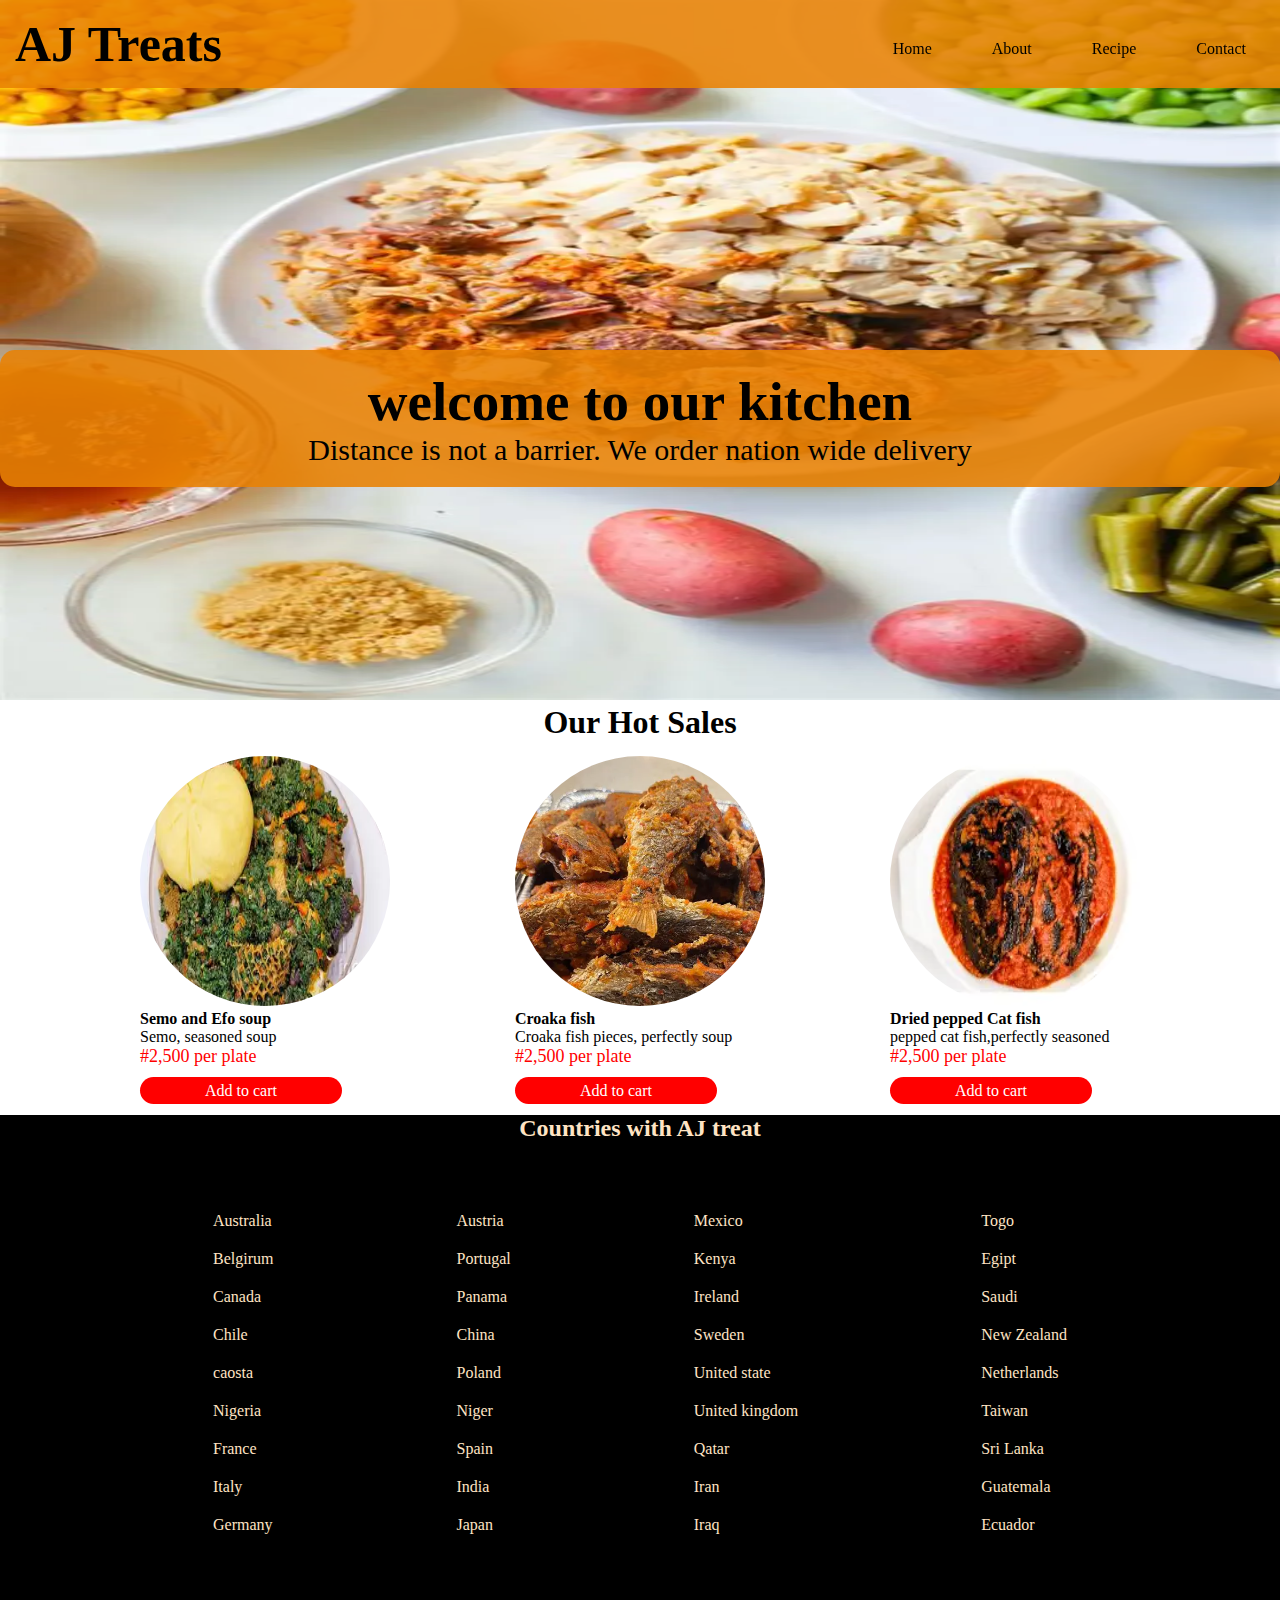
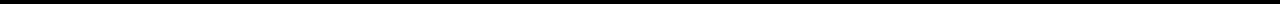
<file: index.html>
<!DOCTYPE html>
<html lang="en">
  <head>
    <meta charset="UTF-8" />
    <meta name="viewport" content="width=device-width, initial-scale=1.0" />
    <title>Document</title>
    <link rel="stylesheet" href="css-project.css" />
  </head>
  <body>
    <div class="main-page">

    <div class="header">
      <h1 class="business-name">AJ Treats</h1>
      <ul class="discription">
        <li class="pages">
          <a href="./css-project.html" class="page-link">Home</a>
        </li>
        <li class="pages">
          <a href="./about.html" class="page-link">About</a>
        </li>
        <li class="pages">
          <a href="./recipe.html" class="page-link">Recipe</a>
        </li>
        <li class="pages">
          <a href="./contact.html" class="page-link">Contact</a>
        </li>
      </ul>
    </div>

    <div class="main-background">
      <img
        src="../IMAGES/background-image.webp"
        alt="background-image"
        class="background-image"
      />
      
    </div>
    <div class="welcome">
        <h1 class="welcome-head">welcome to our kitchen</h1>
        <p class="welcome-speech">
          Distance is not a barrier. We order nation wide delivery
        </p>
      </div>

    </div>

    <h1 class="second-head">Our Hot Sales</h1>
    <div class="second-section">
      <div class="item">
        <figure>
          <img class="img" src="../IMAGES/semo-and-soup.webp" alt="" />
          <figcaption class="caption">
            <p><b>Semo and Efo soup</b></p>
            <p>Semo, seasoned soup</p>
            <p class="price">#2,500 per plate</p>
            <a href="" class="order">Add to cart</a>
          </figcaption>
        </figure>
      </div>

      <div class="item">
        <figure>
          <img class="img" src="../IMAGES/croaka-fish.webp" alt="" />
          <figcaption class="caption">
            <p><b>Croaka fish</b></p>
            <p>Croaka fish pieces, perfectly soup</p>
            <p class="price">#2,500 per plate</p>
            <a href="" class="order">Add to cart</a>
          </figcaption>
        </figure>
      </div>

      <div class="item">
        <figure>
          <img
            class="img"
            src="../IMAGES/dried-peppered-cat-fish.webp"
            alt=""
          />
          <figcaption class="caption">
            <p><b>Dried pepped Cat fish</b></p>
            <p>pepped cat fish,perfectly seasoned</p>
            <p class="price">#2,500 per plate</p>
            <a href="" class="order">Add to cart</a>
          </figcaption>
        </figure>
      </div>
    </div>
    <footer>
      <h2 class="footer-head">Countries with AJ treat</h2>
      <div class="main-footer">
        <div class="first-foot">
          <p class="list">Australia</p>
          <p class="list">Belgirum</p>
          <p class="list">Canada</p>
          <p class="list">Chile</p>
          <p class="list">caosta</p>
          <p class="list">Nigeria</p>
          <p class="list">France</p>
          <p class="list">Italy</p>
          <p class="list">Germany</p>
        </div>

        <div class="first-foot">
          <p class="list">Austria</p>
          <p class="list">Portugal</p>
          <p class="list">Panama</p>
          <p class="list">China</p>
          <p class="list">Poland</p>
          <p class="list">Niger</p>
          <p class="list">Spain</p>
          <p class="list">India</p>
          <p class="list">Japan</p>
        </div>

        <div class="first-foot">
          <p class="list">Mexico</p>
          <p class="list">Kenya</p>
          <p class="list">Ireland</p>
          <p class="list">Sweden</p>
          <p class="list">United state</p>
          <p class="list">United kingdom</p>
          <p class="list">Qatar</p>
          <p class="list">Iran</p>
          <p class="list">Iraq</p>
        </div>

        <div class="first-foot">
          <p class="list">Togo</p>
          <p class="list">Egipt</p>
          <p class="list">Saudi</p>
          <p class="list">New Zealand</p>
          <p class="list">Netherlands</p>
          <p class="list">Taiwan</p>
          <p class="list">Sri Lanka</p>
          <p class="list">Guatemala</p>
          <p class="list">Ecuador</p>
        </div>
      </div>
    </footer>
  </body>
</html>
</file>
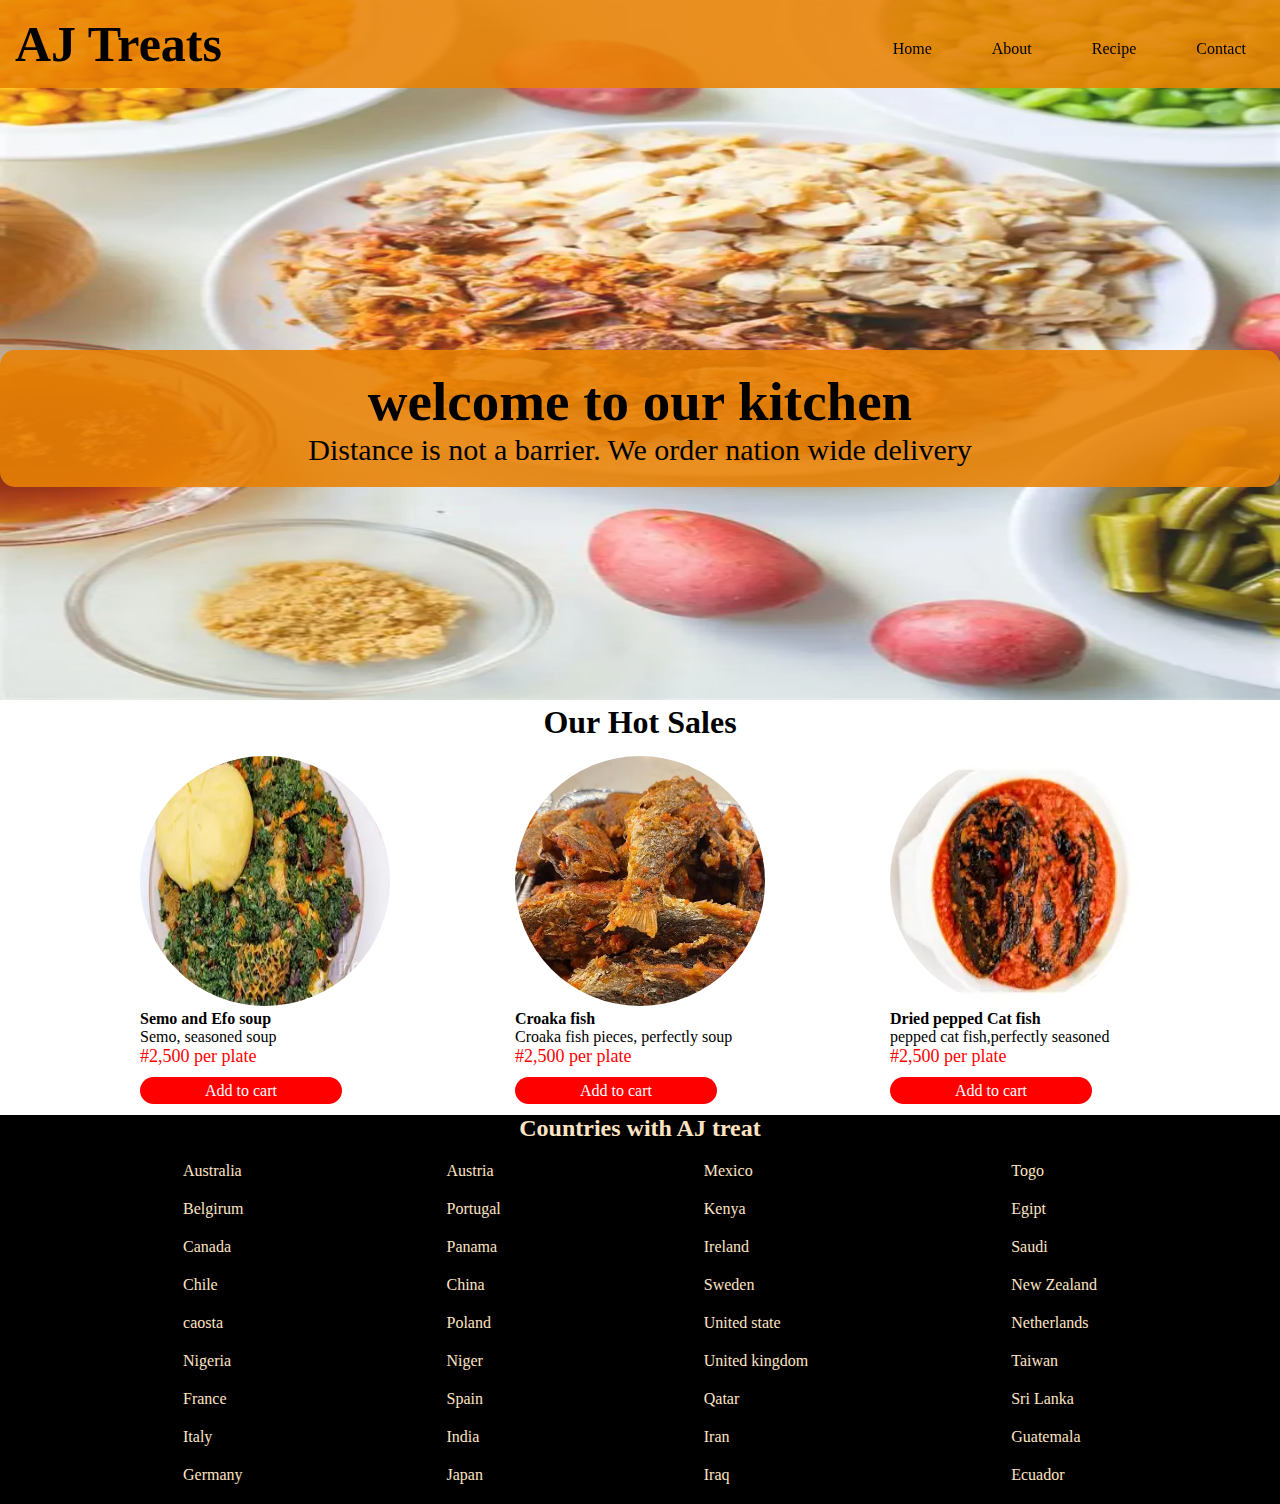
<file: css-project/index.html>
<!DOCTYPE html>
<html lang="en">
  <head>
    <meta charset="UTF-8" />
    <meta name="viewport" content="width=device-width, initial-scale=1.0" />
    <title>Document</title>
    <link rel="stylesheet" href="css-project.css" />
  </head>
  <body>
    <div class="main-page">

    <div class="header">
      <h1 class="business-name">AJ Treats</h1>
      <ul class="discription">
        <li class="pages">
          <a href="index.html" class="page-link">Home</a>
        </li>
        <li class="pages">
          <a href="./pages/about.html" class="page-link">About</a>
        </li>
        <li class="pages">
          <a href="./pages/recipe.html" class="page-link">Recipe</a>
        </li>
        <li class="pages">
          <a href="./pages/contact.html" class="page-link">Contact</a>
        </li>
      </ul>
    </div>

    <div class="main-background">
      <img
        src="./IMAGES/background-image.webp"
        alt="background-image"
        class="background-image"
      />
      
    </div>
    <div class="welcome">
        <h1 class="welcome-head">welcome to our kitchen</h1>
        <p class="welcome-speech">
          Distance is not a barrier. We order nation wide delivery
        </p>
      </div>

    </div>

    <h1 class="second-head">Our Hot Sales</h1>
    <div class="second-section">
      <div class="item">
        <figure>
          <img class="img" src="./IMAGES/semo-and-soup.webp" alt="" />
          <figcaption class="caption">
            <p><b>Semo and Efo soup</b></p>
            <p>Semo, seasoned soup</p>
            <p class="price">#2,500 per plate</p>
            <a href="" class="order">Add to cart</a>
          </figcaption>
        </figure>
      </div>

      <div class="item">
        <figure>
          <img class="img" src="./IMAGES/croaka-fish.webp" alt="" />
          <figcaption class="caption">
            <p><b>Croaka fish</b></p>
            <p>Croaka fish pieces, perfectly soup</p>
            <p class="price">#2,500 per plate</p>
            <a href="" class="order">Add to cart</a>
          </figcaption>
        </figure>
      </div>

      <div class="item">
        <figure>
          <img
            class="img"
            src="./IMAGES/dried-peppered-cat-fish.webp"
            alt=""
          />
          <figcaption class="caption">
            <p><b>Dried pepped Cat fish</b></p>
            <p>pepped cat fish,perfectly seasoned</p>
            <p class="price">#2,500 per plate</p>
            <a href="" class="order">Add to cart</a>
          </figcaption>
        </figure>
      </div>
    </div>
    <footer>
      <h2 class="footer-head">Countries with AJ treat</h2>
      <div class="main-footer">
        <div class="first-foot">
          <p class="list">Australia</p>
          <p class="list">Belgirum</p>
          <p class="list">Canada</p>
          <p class="list">Chile</p>
          <p class="list">caosta</p>
          <p class="list">Nigeria</p>
          <p class="list">France</p>
          <p class="list">Italy</p>
          <p class="list">Germany</p>
        </div>

        <div class="first-foot">
          <p class="list">Austria</p>
          <p class="list">Portugal</p>
          <p class="list">Panama</p>
          <p class="list">China</p>
          <p class="list">Poland</p>
          <p class="list">Niger</p>
          <p class="list">Spain</p>
          <p class="list">India</p>
          <p class="list">Japan</p>
        </div>

        <div class="first-foot">
          <p class="list">Mexico</p>
          <p class="list">Kenya</p>
          <p class="list">Ireland</p>
          <p class="list">Sweden</p>
          <p class="list">United state</p>
          <p class="list">United kingdom</p>
          <p class="list">Qatar</p>
          <p class="list">Iran</p>
          <p class="list">Iraq</p>
        </div>

        <div class="first-foot">
          <p class="list">Togo</p>
          <p class="list">Egipt</p>
          <p class="list">Saudi</p>
          <p class="list">New Zealand</p>
          <p class="list">Netherlands</p>
          <p class="list">Taiwan</p>
          <p class="list">Sri Lanka</p>
          <p class="list">Guatemala</p>
          <p class="list">Ecuador</p>
        </div>
      </div>
    </footer>
  </body>
</html>
</file>
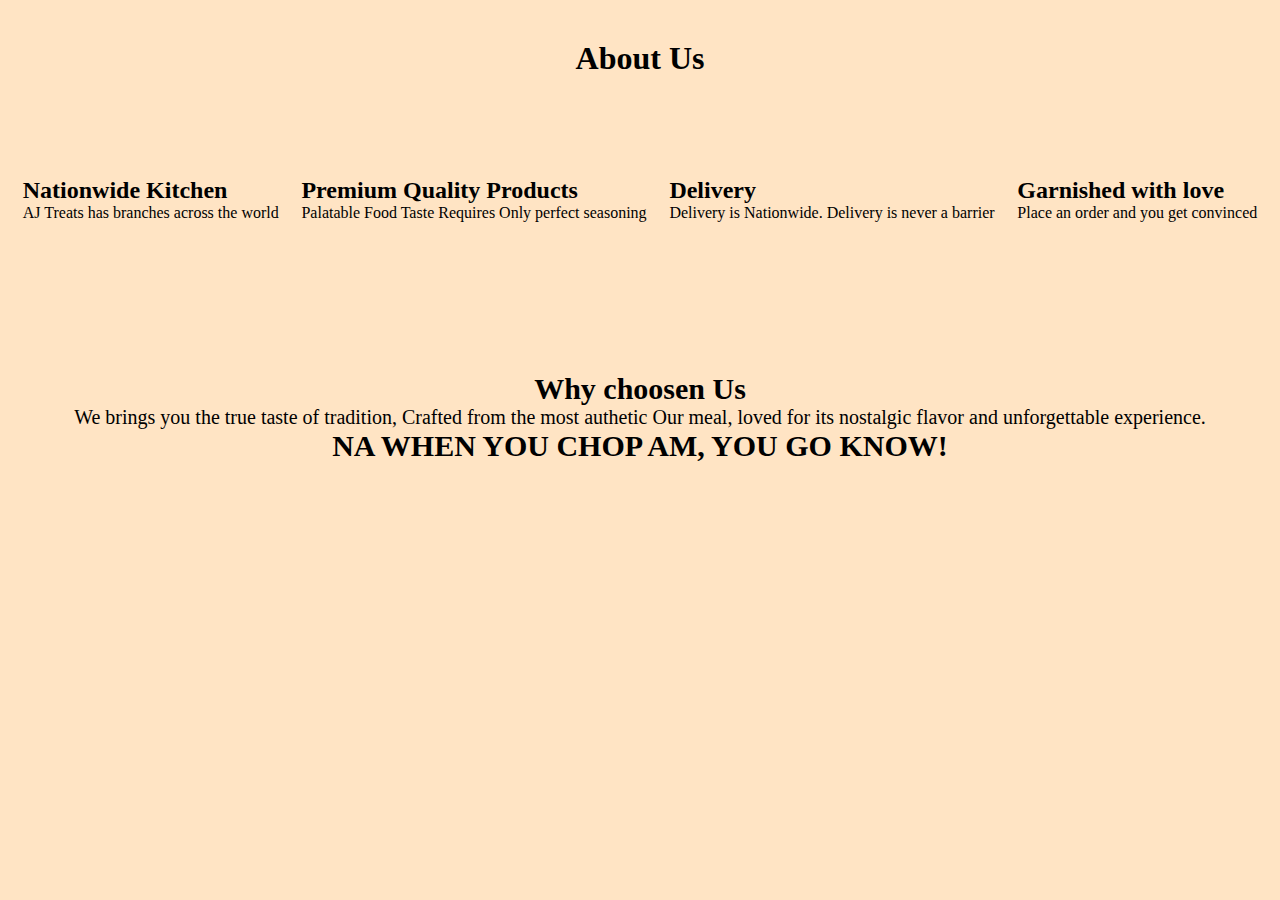
<file: css-project/pages/about.html>
<!DOCTYPE html>
<html lang="en">
  <head>
    <meta charset="UTF-8" />
    <meta name="viewport" content="width=device-width, initial-scale=1.0" />
    <title>Document</title>
    <link rel="stylesheet" href="about.css" />
  
  </head>
  <body>

    

    <h1>About Us</h1>
    <div class="main-body">
      <div>
        <h2>Nationwide Kitchen</h2>
        <p>AJ Treats has branches across the world</p>
      </div>

      <div>
        <h2>Premium Quality Products</h2>
        <p>Palatable Food Taste Requires Only perfect seasoning</p>
      </div>

      <div>
        <h2>Delivery</h2>
        <p>Delivery is Nationwide. Delivery is never a barrier</p>
      </div>

      <div>
        <h2>Garnished with love</h2>
        <p>Place an order and you get convinced</p>
      </div>
    </div>

    <div class="sub-class">
      <div>
        <h2>Why choosen Us</h2>
        <p>
          We brings you the true taste of tradition, Crafted from the most
          authetic Our meal, loved for its nostalgic flavor and unforgettable
          experience.
        </p>
        <h2>NA WHEN YOU CHOP AM, YOU GO KNOW!</h2>
      </div>
    </div>
  </body>
</html>
</file>
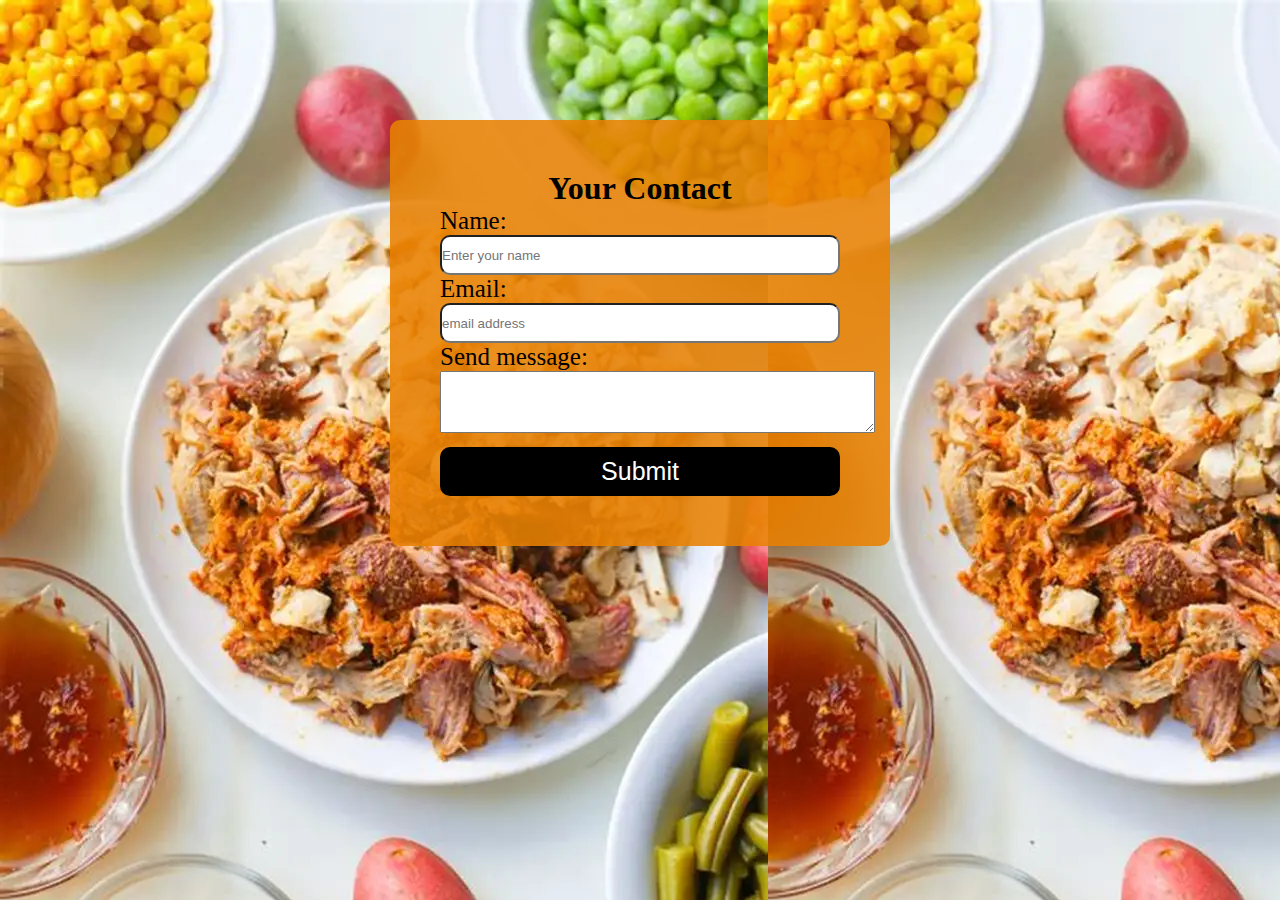
<file: css-project/pages/contact.html>
<!DOCTYPE html>
<html lang="en">
  <head>
    <meta charset="UTF-8" />
    <meta name="viewport" content="width=device-width, initial-scale=1.0" />
    <title>Document</title>
    <link rel="stylesheet" href="contact.css" />
  </head>
  <body>
    <form action="">
      <h1>Your Contact</h1>
      <div>
        <label for="name">Name:</label>
        <input type="text" class="requirements" placeholder="Enter your name" />
      </div>

      <div>
        <label for="email">Email:</label>
        <input type="email" class="requirements" placeholder="email address" />
      </div>

      <div>
        <label for="message">Send message:</label>
        <textarea rows="4" cols="52"></textarea>
      </div>

      <div>
        <input type="submit" value="Submit" class="submit" />
      </div>
    </form>
  </body>
</html>
</file>
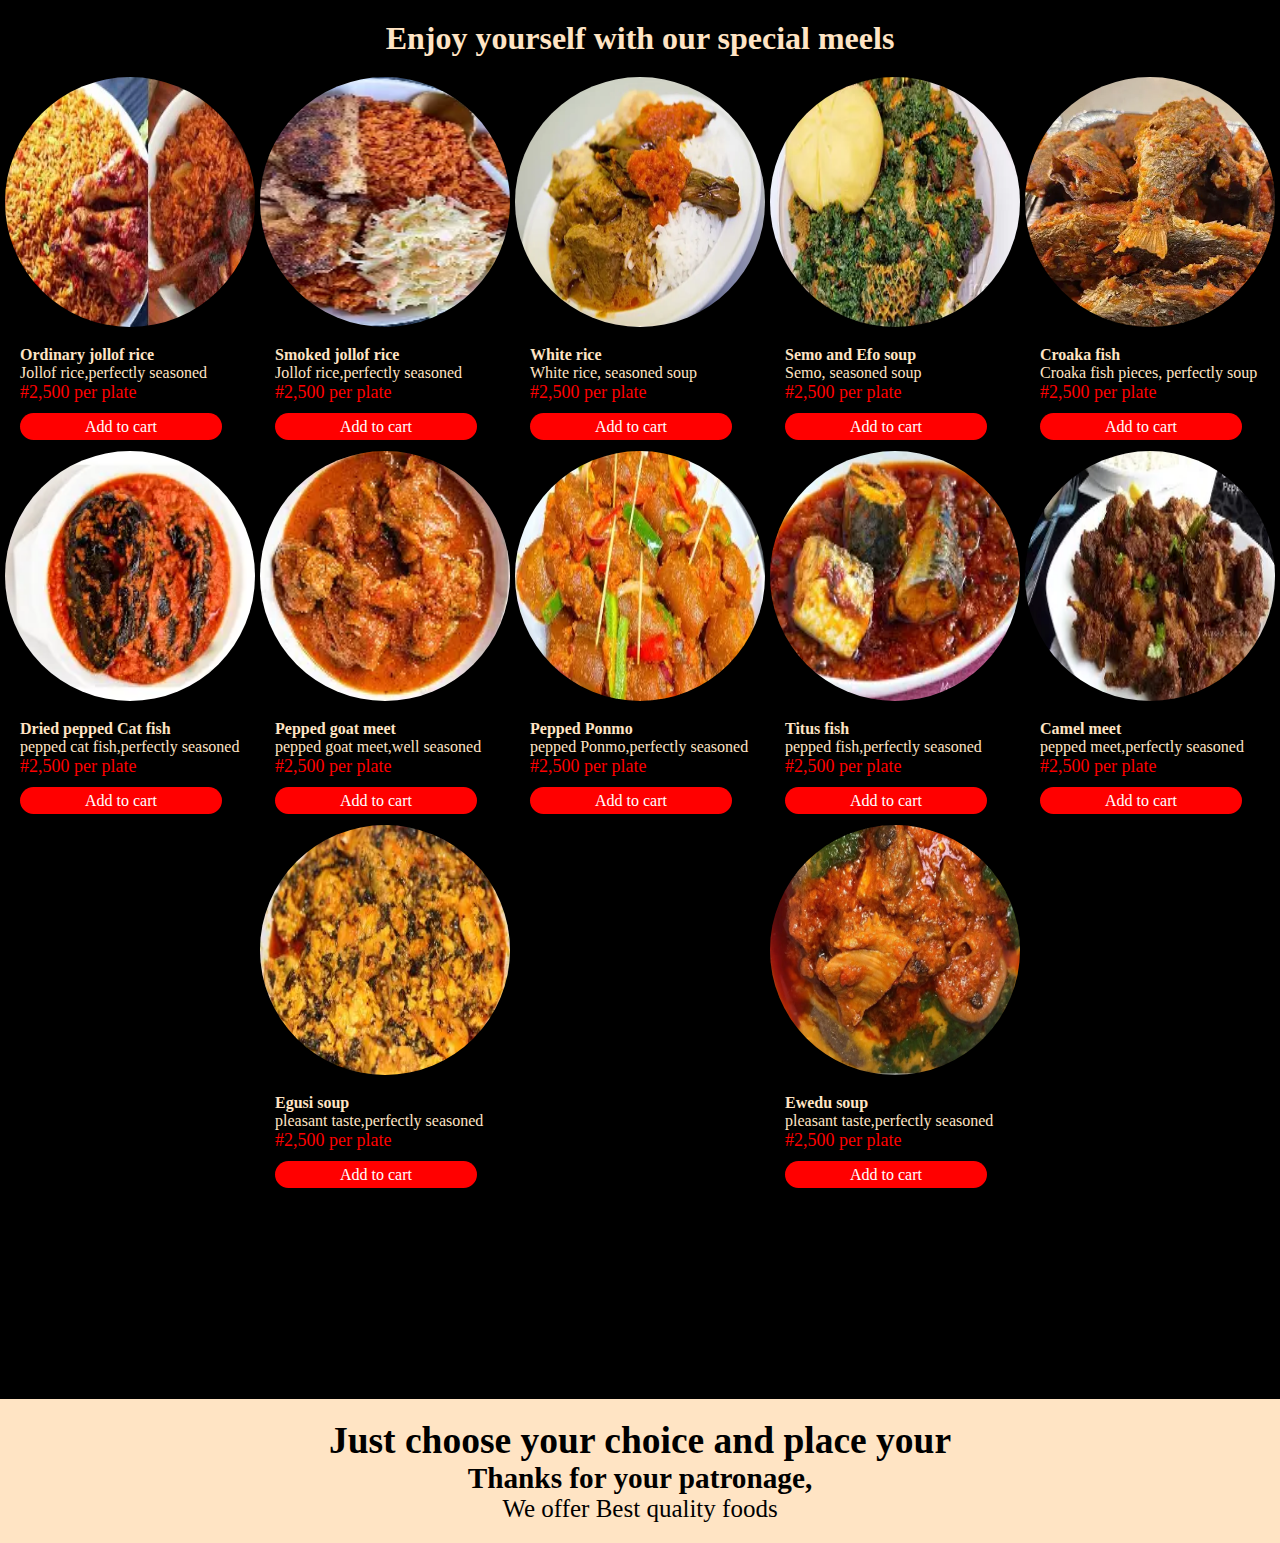
<file: css-project/pages/recipe.html>
<!DOCTYPE html>
<html lang="en">
  <head>
    <meta charset="UTF-8" />
    <meta name="viewport" content="width=device-width, initial-scale=1.0" />
    <title>Document</title>
    <link rel="stylesheet" href="recipe.css" />
  </head>
  <body>
    <div><h1>Enjoy yourself with our special meels</h1></div>
    <div class="main-background">
      <div class="item">
        <figure>
          <img src="../IMAGES/jollofrice.webp" alt="" />
          <figcaption class="caption">
            <p><b>Ordinary jollof rice</b></p>
            <p>Jollof rice,perfectly seasoned</p>
            <p class="price">#2,500 per plate</p>
            <a href="" class="order">Add to cart</a>
          </figcaption>
        </figure>
      </div>

      <div class="item">
        <figure>
          <img src="../IMAGES/smoked-jollof-rice-with-salad.webp" alt="" />
          <figcaption class="caption">
            <p><b>Smoked jollof rice</b></p>
            <p>Jollof rice,perfectly seasoned</p>
            <p class="price">#2,500 per plate</p>
            <a href="" class="order">Add to cart</a>
          </figcaption>
        </figure>
      </div>

      <div class="item">
        <figure>
          <img src="../IMAGES/white-rice.webp" alt="" />
          <figcaption class="caption">
            <p><b>White rice</b></p>
            <p>White rice, seasoned soup</p>
            <p class="price">#2,500 per plate</p>
            <a href="" class="order">Add to cart</a>
          </figcaption>
        </figure>
      </div>

      <div class="item">
        <figure>
          <img src="../IMAGES/semo-and-soup.webp" alt="" />
          <figcaption class="caption">
            <p><b>Semo and Efo soup</b></p>
            <p>Semo, seasoned soup</p>
            <p class="price">#2,500 per plate</p>
            <a href="" class="order">Add to cart</a>
          </figcaption>
        </figure>
      </div>

      <div class="item">
        <figure>
          <img src="../IMAGES/croaka-fish.webp" alt="" />
          <figcaption class="caption">
            <p><b>Croaka fish</b></p>
            <p>Croaka fish pieces, perfectly soup</p>
            <p class="price">#2,500 per plate</p>
            <a href="" class="order">Add to cart</a>
          </figcaption>
        </figure>
      </div>

      <div class="item">
        <figure>
          <img src="../IMAGES/dried-peppered-cat-fish.webp" alt="" />
          <figcaption class="caption">
            <p><b>Dried pepped Cat fish</b></p>
            <p>pepped cat fish,perfectly seasoned</p>
            <p class="price">#2,500 per plate</p>
            <a href="" class="order">Add to cart</a>
          </figcaption>
        </figure>
      </div>

      <div class="item">
        <figure>
          <img src="../IMAGES/goat-meet-soup.webp" alt="" />
          <figcaption class="caption">
            <p><b>Pepped goat meet</b></p>
            <p>pepped goat meet,well seasoned</p>
            <p class="price">#2,500 per plate</p>
            <a href="" class="order">Add to cart</a>
          </figcaption>
        </figure>
      </div>

      <div class="item">
        <figure>
          <img src="../IMAGES/ponmo.webp" alt="" />
          <figcaption class="caption">
            <p><b>Pepped Ponmo</b></p>
            <p>pepped Ponmo,perfectly seasoned</p>
            <p class="price">#2,500 per plate</p>
            <a href="" class="order">Add to cart</a>
          </figcaption>
        </figure>
      </div>

      <div class="item">
        <figure>
          <img src="../IMAGES/titus-fish-soup.webp" alt="" />
          <figcaption class="caption">
            <p><b>Titus fish</b></p>
            <p>pepped fish,perfectly seasoned</p>
            <p class="price">#2,500 per plate</p>
            <a href="" class="order">Add to cart</a>
          </figcaption>
        </figure>
      </div>

      <div class="item">
        <figure>
          <img src="../IMAGES/cammel-meet.webp" alt="" />
          <figcaption class="caption">
            <p><b>Camel meet</b></p>
            <p>pepped meet,perfectly seasoned</p>
            <p class="price">#2,500 per plate</p>
            <a href="" class="order">Add to cart</a>
          </figcaption>
        </figure>
      </div>

      <div class="item">
        <figure>
          <img src="../IMAGES/egusi-soup.webp" alt="" />
          <figcaption class="caption">
            <p><b>Egusi soup</b></p>
            <p>pleasant taste,perfectly seasoned</p>
            <p class="price">#2,500 per plate</p>
            <a href="" class="order">Add to cart</a>
          </figcaption>
        </figure>
      </div>

      <div class="item">
        <figure>
          <img src="../IMAGES/ewedu-soup.jfif" alt="" />
          <figcaption class="caption">
            <p><b>Ewedu soup</b></p>
            <p>pleasant taste,perfectly seasoned</p>
            <p class="price">#2,500 per plate</p>
            <a href="" class="order">Add to cart</a>
          </figcaption>
        </figure>
      </div>
    </div>

    <footer>
      <h2>Just choose your choice and place your</h2>
      <h3>Thanks for your patronage,</h3>
      <p>We offer Best quality foods</p>
    </footer>
  </body>
</html>
</file>
<file: css-project.css>
* {
  margin: 0px;
  padding: 0px;
  box-sizing: border-box;
}

.header {
  background-color: rgba(232, 129, 3, 0.882);
  /* position: relative; */
  position: fixed;
  z-index: 1;
  width: 100%;
}
.business-name {
  font-size: 50px;
  padding: 15px;
}
.discription {
  list-style: none;
  display: flex;
   position: absolute; 
  right: 4px;
  top: 10px;
}
.pages {
  padding: 30px;
}
.page-link {
  text-decoration: none;
  color: black;
}
.page-link:hover {
  background-color: cornsilk;
  padding: 10px;
  border-radius: 5px;
}
.background-image {
  width: 100%;
  height: 700px;
  /* opacity: 0.9; */
  background-repeat: repeat;
}
.main-page{
  position: relative; 
}
.welcome {
   position: absolute; 
   top: 350px; 
   /* right:20%; */
   width: 100%;
  background-color: rgba(232, 129, 3, 0.882);
  padding: 20px;
  border-radius: 15px;
  text-align: center;

}
.welcome-head {
  font-size: 55px;
}
.welcome-speech {
  font-size: 30px;
}
footer {
  background-color: black;
  color: bisque;
}
.footer-head {
  text-align: center;
}
.first-foot {
  padding: 10px;
}
.list {
  padding: 10px;
}
.main-footer {
  display: flex;
  justify-content: space-evenly;
  padding: 50px;
}
.img {
  width: 250px;
  height: 250px;
  border-radius: 100%;
}
.price {
  color: red;
  font-size: large;
  padding-bottom: 15px;
}
.order {
  text-decoration: none;
  width: 100%;
  padding: 5px 65px;
  background-color: red;
  border-radius: 25px;
  border: none;
  color: white;
}
.second-section {
  display: flex;
  justify-content: space-evenly;
  margin: 15px;
  flex-wrap: wrap;
}
.second-head {
  text-align: center;
}
@media screen and (max-width:768px)
{
  .discription{
    display: none;
  }
}
</file>
<file: css-project/css-project.css>
* {
  margin: 0px;
  padding: 0px;
  box-sizing: border-box;
}

.header {
  background-color: rgba(232, 129, 3, 0.882);
  /* position: relative; */
  position: fixed;
  z-index: 1;
  width: 100%;
}
.business-name {
  font-size: 50px;
  padding: 15px;
}
.discription {
  list-style: none;
  display: flex;
   position: absolute; 
  right: 4px;
  top: 10px;
}
.pages {
  padding: 30px;
}
.page-link {
  text-decoration: none;
  color: black;
}
.page-link:hover {
  background-color: cornsilk;
  padding: 10px;
  border-radius: 5px;
}
.background-image {
  width: 100%;
  height: 700px;
  opacity: 0.9;
  background-repeat: repeat;
}
.main-page{
  position: relative; 
}
.welcome {
   position: absolute; 
   top: 350px; 
   
   width: 100%;
  background-color: rgba(232, 129, 3, 0.882);
  padding: 20px;
  border-radius: 15px;
  text-align: center;

}
.welcome-head {
  font-size: 55px;
}
.welcome-speech {
  font-size: 30px;
}
footer {
  background-color: black;
  color: bisque;
}
.footer-head {
  text-align: center;
}
.first-foot {
  padding: 10px;
}
.list {
  padding: 10px;
}
.main-footer {
  display: flex;
  justify-content: space-evenly;
  /* padding: 50px; */
}
.img {
  width: 250px;
  height: 250px;
  border-radius: 100%;
}
.price {
  color: red;
  font-size: large;
  padding-bottom: 15px;
}
.order {
  text-decoration: none;
  width: 100%;
  padding: 5px 65px;
  background-color: red;
  border-radius: 25px;
  border: none;
  color: white;
}
.second-section {
  display: flex;
  justify-content: space-evenly;
  margin: 15px;
  flex-wrap: wrap;
}
.second-head {
  text-align: center;
}
@media screen and (max-width:768px)
{
  .discription{
    display: none;
  }
}
</file>
<file: css-project/pages/about.css>
* {
  padding: 0;
  margin: 0;
  box-sizing: border-box;
}
h1 {
  text-align: center;
  margin-top: 40px;
  color: black;
}
.main-body {
  display: flex;
  justify-content: space-evenly;
  margin-top: 100px;
  color: black;
}
.sub-class {
  color: black;
  text-align: center;
  font-size: 20px;
  margin-top: 150px;
}
body {
  background-color: bisque;
}
</file>
<file: css-project/pages/contact.css>
*{
    padding: 0;
    margin: 0;
    box-sizing: border-box;
}
.requirements{
    width: 100%;
    height: 40px;
    border-radius: 10px;
    
}
.submit{
     width: 100%;
     padding: 10px;
     border-radius: 10px;
     color:white;
     font-size: 25px;
     background-color: rgb(0, 0, 0);
     border: none;
     margin-top: 10px;
}
form{
    max-width: 500px;
    max-height: 500px;
    margin: auto;
    background-color: rgba(232, 129, 3, 0.882);
    padding: 50px;
    margin-top:120px ;
    border-radius: 10px;
}
h1{
    text-align: center;
}
label{
    font-size: 25px;
}
body{
    background-image:
     url(../IMAGES/background-image.webp);
}
</file>
<file: css-project/pages/recipe.css>
* {
  padding: 0px;
  margin: 0px;
  box-sizing: border-box;
}
/* figure {
  transition: trnsform 0.3s ease, box-shadow 0.3s ease;
  box-shadow: 0 4px 10px white;
} */
.main-background {
  display: flex;
  flex-wrap: wrap;
  justify-content: space-evenly;
}
img {
  width: 250px;
  height: 250px;
  border-radius: 100%;
}
h1 {
  color: bisque;
  text-align: center;
  padding: 20px;
}
body {
  background-color: black;
}
.caption {
  color: bisque;
}
.price {
  color: red;
  font-size: large;
  padding-bottom: 15px;
}
.order {
  text-decoration: none;
  width: 100%;
  padding: 5px 65px;
  background-color: red;
  border-radius: 25px;
  border: none;
  color: white;
}
figcaption {
  padding: 15px;
  margin: auto;
}
footer {
  color: black;
  background-color: bisque;
  text-align: center;
  padding: 20px;

  font-size: 25px;
  margin-top: 200px;
}
</file>
